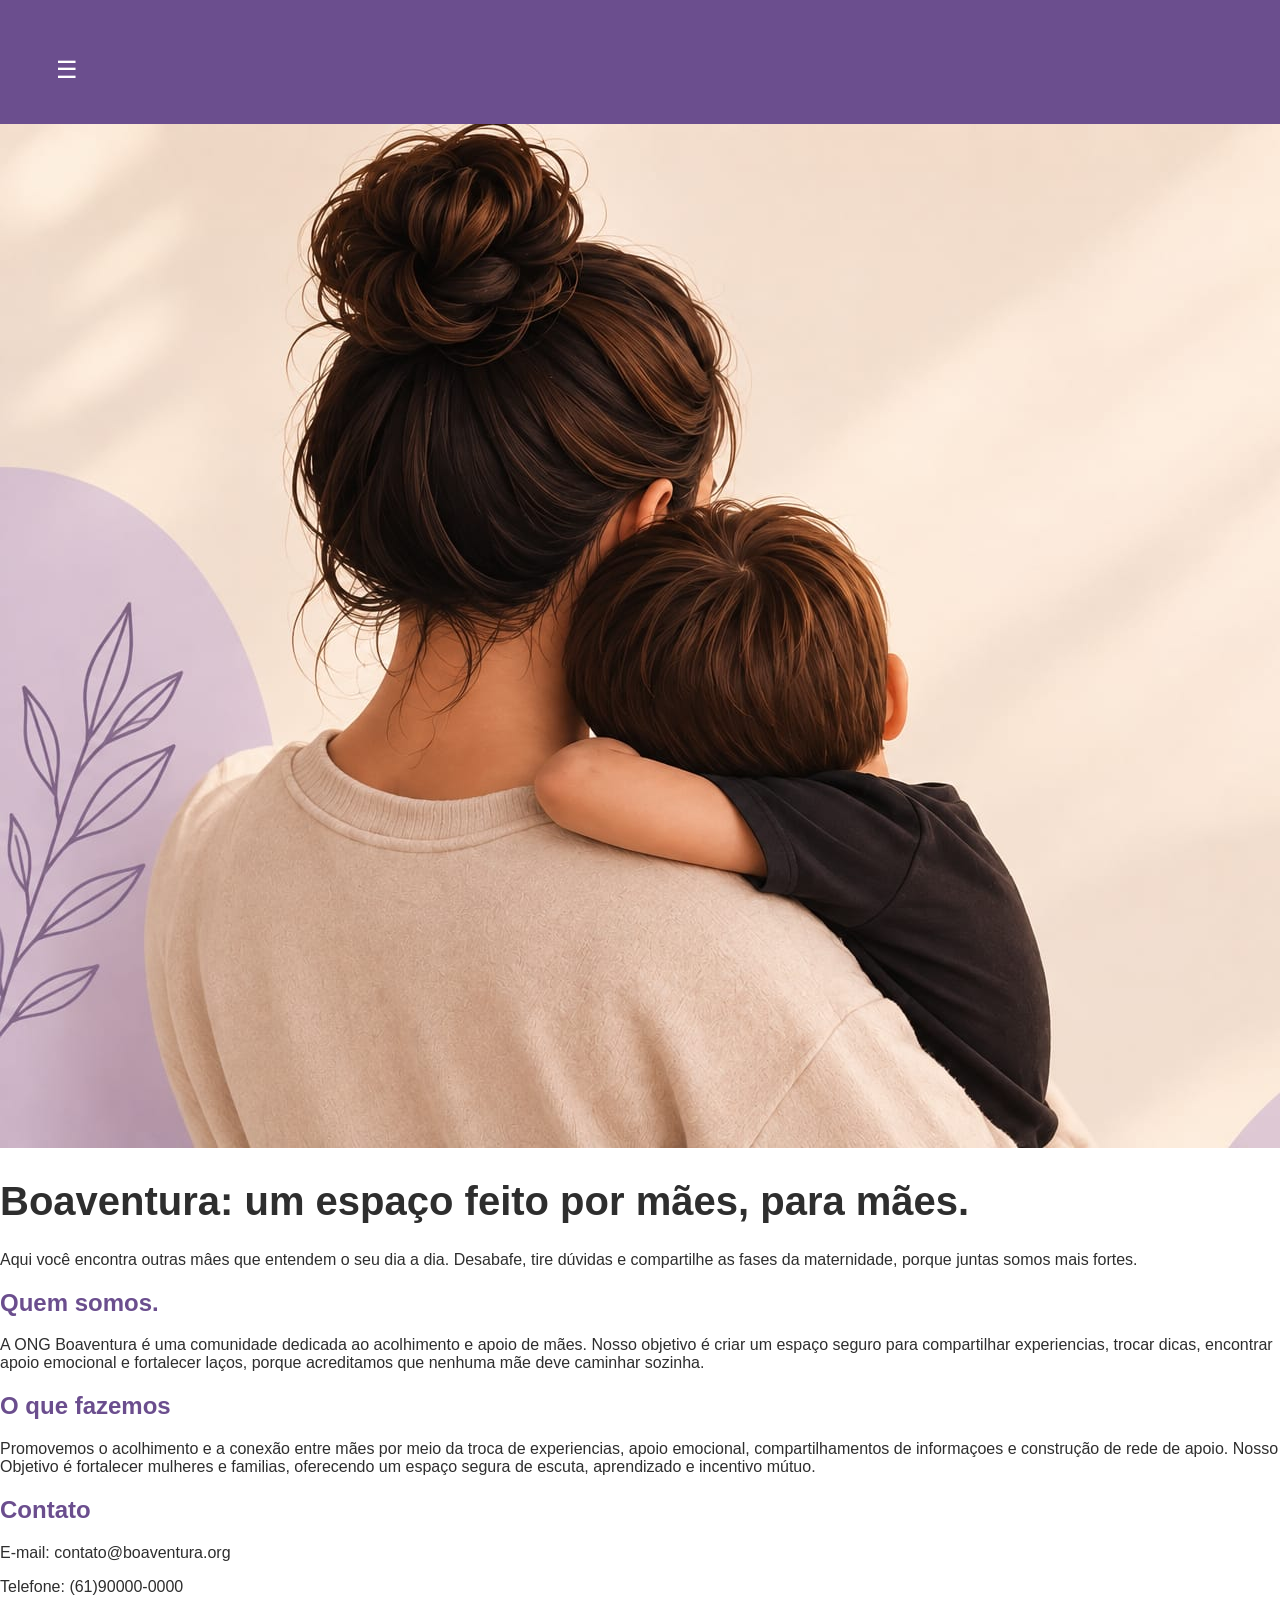
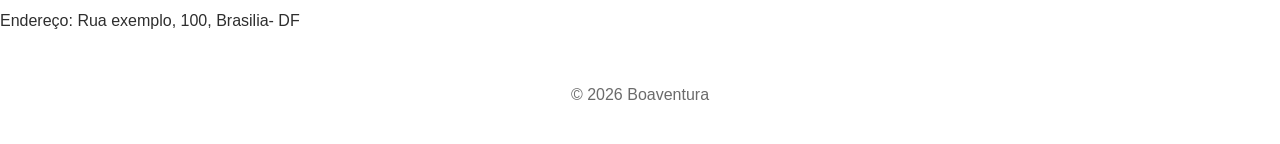
<file: index.html>
<!DOCTYPE html>
<html lang="pt-br">

<head>
    <meta charset="UTF-8">
    <meta name="viewport" content="width=device-width, initial-scale=1.0">
    <title>Ong Boaventura</title>
    <link rel="stylesheet" href="css/style.css">
</head>

<body>
    <header>
        <button class="menu-toggle" aria-label="Abrir menu">☰</button>
       <nav>
    <a href="#" data-pagina="index" class="Ativo">Início</a>
    <a href="#" data-pagina="projetos">Projetos</a>
    <a href="#" data-pagina="cadastro">Cadastro</a>
    <a href="#" data-pagina="depoimentos">Depoimentos</a>
</nav>
       
    </header>

    <main>
        <div id="conteudo">
         <img src="img/mae-e-filho.jpeg" alt="Mâe segurando o filho no colo, ambos estão de costa olhando para o horizonte">
        <h1>
            Boaventura: um espaço feito por mães, para mães.</h1>
        <p>
            Aqui você encontra outras mâes que entendem o seu dia a dia. Desabafe, tire dúvidas e compartilhe as fases
            da maternidade, porque juntas somos mais fortes.
        </p>
        <section>
            <h2>Quem somos.</h2>
            <p>A ONG Boaventura é uma comunidade dedicada ao acolhimento e apoio de mães.
                Nosso objetivo é criar um espaço seguro para compartilhar experiencias, trocar dicas, encontrar apoio
                emocional e fortalecer laços, porque acreditamos que nenhuma mãe deve caminhar sozinha.
            </p>
        </section>
        <section>
            <h2>O que fazemos</h2>
            <p>Promovemos o acolhimento e a conexão entre mães por meio da troca de experiencias, apoio emocional,
                compartilhamentos de informaçoes e construção de rede de apoio.
                Nosso Objetivo é fortalecer mulheres e familias, oferecendo um espaço segura de escuta, aprendizado e
                incentivo mútuo.
            </p>
        </section>

        <section>
        <h2> Contato</h2>
        <p> E-mail: contato@boaventura.org</p>
        <p>Telefone: (61)90000-0000</p>
        <p>Endereço: Rua exemplo, 100, Brasilia- DF</p>
    </section>
    </div>
    </main>
    <footer>
        <p>&copy; 2026 Boaventura</p>
    </footer>
<script src="/js/menu.js"></script>
<script src="/js/mascaras.js"></script>
</body>

</html>
</file>
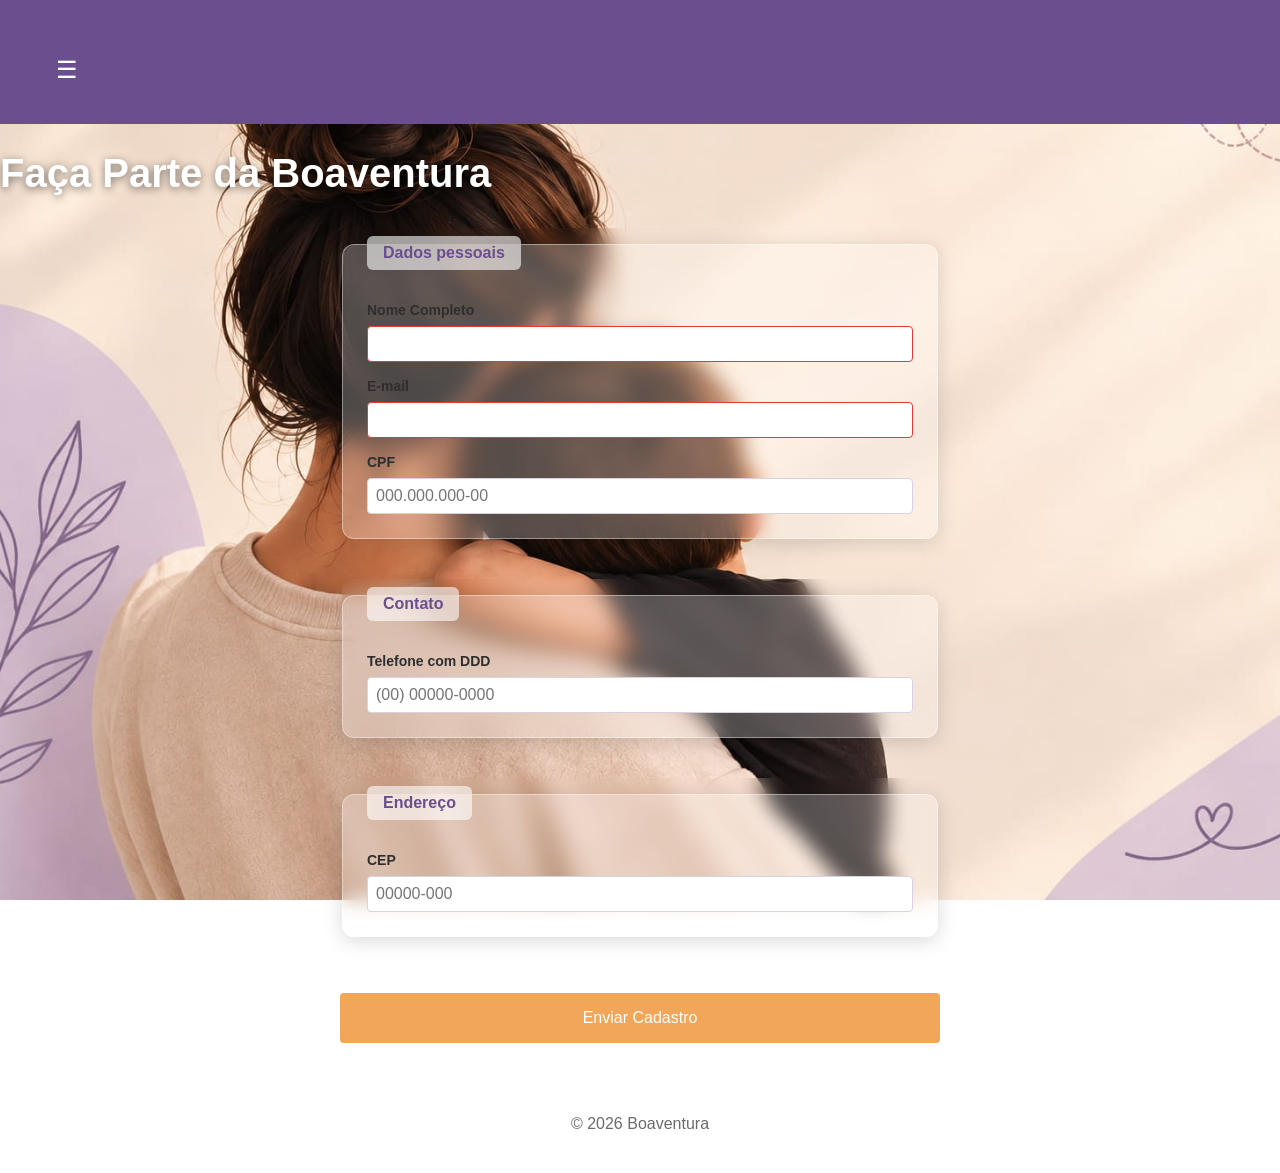
<file: pages/cadastro.html>
<!DOCTYPE html>
<html lang="pt-br">
<head>
    <meta charset="UTF-8">
    <meta name="viewport" content="width=device-width, initial-scale=1.0">
    <title> Boaventura |Cadastro </title
        >
      <link rel="stylesheet" href="../css/style.css">
</head>
<body class="pagina-cadastro">
     <header>
        <button class="menu-toggle" aria-label="Abrir menu">☰</button>
        <nav> <a href="../index.html" >Inicio</a>
            <a href="projetos.html">Projetos</a>
            <a href="../cadastro.html" class="Ativo">Cadastro</a>
        </nav>
    </header>
    <main>
        <h1 class="titulo-cadastro">Faça Parte da Boaventura</h1>
        <form> 
            <fieldset>
                <legend>Dados pessoais</legend>
                <label for="nome">Nome Completo</label>
                <input type="text" id="nome" name="nome" required>
                <label for="email">E-mail</label>
                <input type="email" id="email" name="email" required>
    <label for="cpf"> CPF</label>
    <input type="text" id="cpf" name="cpf" inputmode="numeric" required pattern="\d{3}\.\d{3}\.\d{3}-\d{2}" maxlength="14" placeholder="000.000.000-00">
</fieldset>
            

<fieldset>
    <legend>Contato</legend>
    <label for="telefone">Telefone com DDD</label>
    <input type="tel" id="telefone" name="telefone" required maxlength="15" placeholder="(00) 00000-0000" pattern="\(\d{2}\) \d{4,5}-\d{4}">
    
</fieldset>

   
<fieldset>
    <legend>Endereço</legend>
    <label for="cep">CEP

    </label>
    <input type="text" id="cep" name="cep" required
     inputmode="numeric" pattern="\d{5}-\d{3}" maxlength="9" placeholder="00000-000">
</fieldset>
<button type="submit">Enviar Cadastro</button>
<p class="alerta alerta-sucesso" id="mensagem-sucesso" style="display: none;">
    Cadastro enviado com sucesso! Entraremos em contato em breve.
</p>
<p class="alerta alerta-erro" id="mensagem-erro" style="display: none;">
    Por favor, corrija os campos destacados antes de enviar.
</p>
        </form>
    </main>
    
     <footer>
        <p>&copy; 2026 Boaventura</p>
    </footer>
<script src="../js/mascaras.js"></script>
<script src="../js/menu.js"></script>
</body>
</html>
</file>
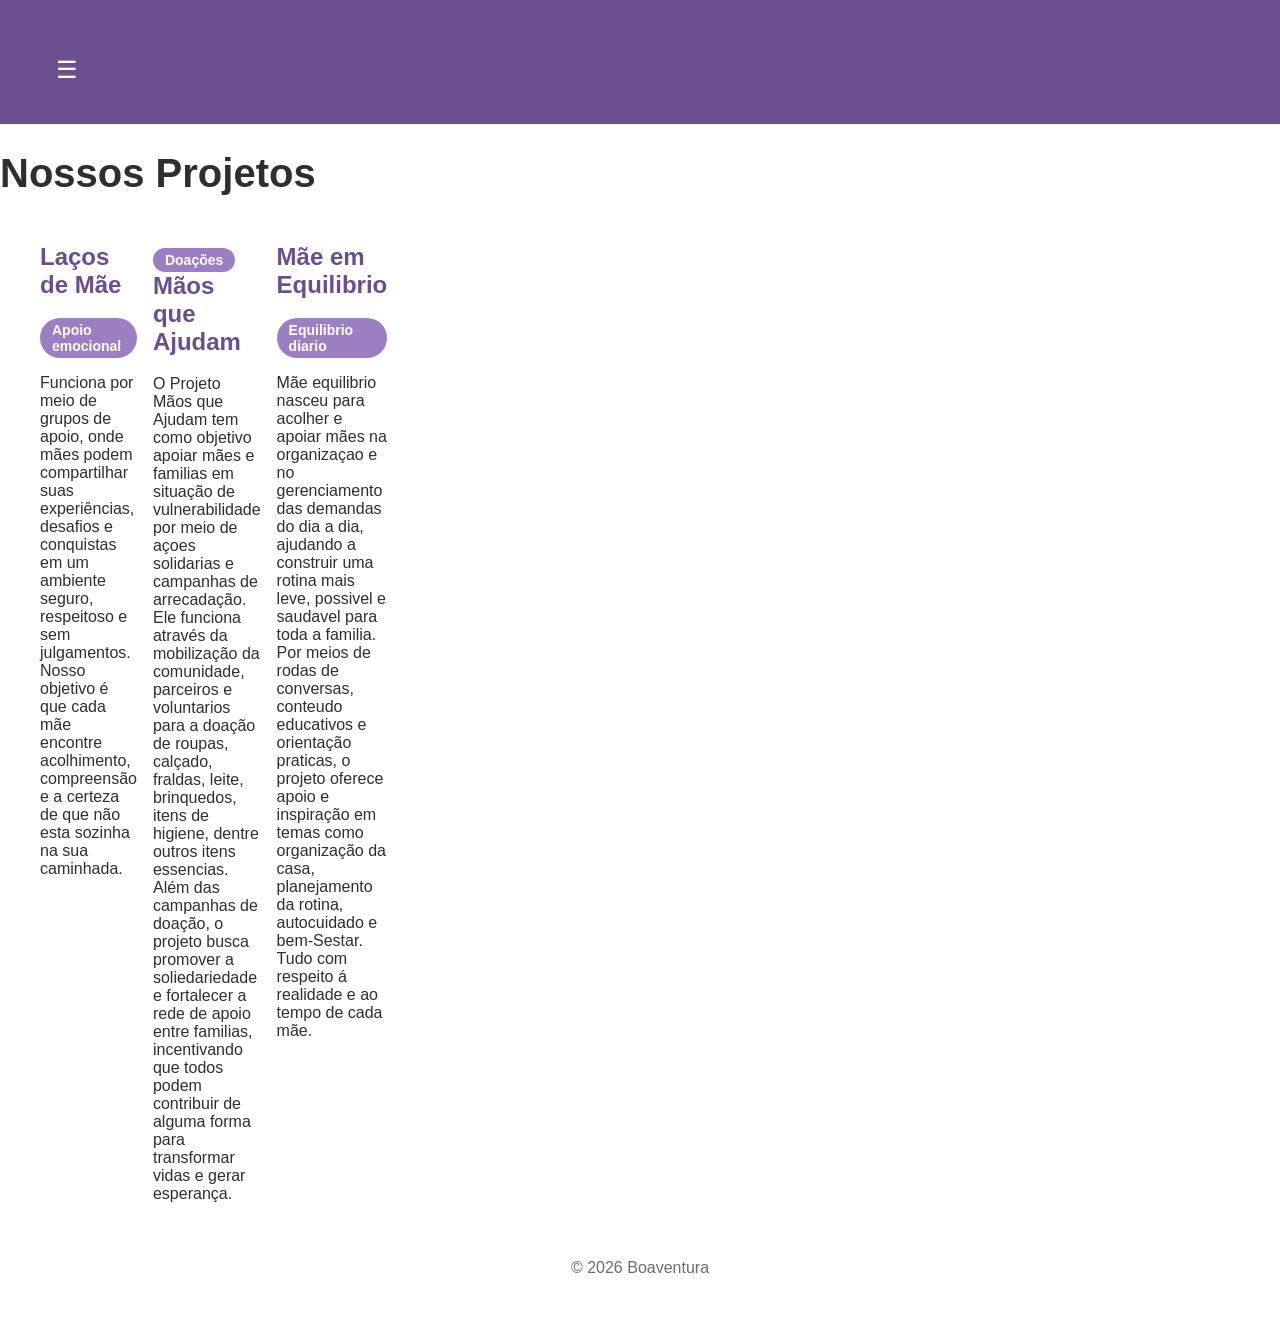
<file: pages/projetos.html>
<!DOCTYPE html>
<html lang="pt-br">

<head>
    <meta charset="UTF-8">
    <meta name="viewport" content="width=device-width, initial-scale=1.0">
    <title>Boaventura Projetos</title>
    <link rel="stylesheet" href=" ../css/style.css">
</head>

<body>


    <header>
        <button class="menu-toggle" aria-label="Abrir menu">☰</button>
        <nav> <a href="index.html" >Inicio</a>
            <a href="../projetos.html" class="Ativo">Projetos</a>
            <a href="cadastro.html">Cadastro</a>
        </nav>
    </header>

    <main>
        <h1>
            Nossos Projetos </h1>
            <section class="grid-12">
        <article class="projeto">
            <h2>Laços de Mãe</h2 >
                <span class="badge">Apoio emocional</span>
            <p>
                Funciona por meio de grupos de apoio, onde mães podem compartilhar suas experiências, desafios e
                conquistas em um ambiente seguro, respeitoso e sem julgamentos.
                Nosso objetivo é que cada mãe encontre acolhimento, compreensão e a certeza de que não esta sozinha na
                sua caminhada.
            </p>
        </article>
        <article class="projeto">
        
            <h2>
                <span class="badge"> Doações</span>
                Mãos que Ajudam
            </h2>
            <p>
                O Projeto Mãos que Ajudam tem como objetivo apoiar mães e familias em situação de vulnerabilidade por
                meio de açoes solidarias e campanhas de arrecadação.
                Ele funciona através da mobilização da comunidade, parceiros e voluntarios para a doação de roupas,
                calçado, fraldas, leite, brinquedos, itens de higiene, dentre outros itens essencias.
                Além das campanhas de doação, o projeto busca promover a soliedariedade e fortalecer a rede de apoio
                entre familias, incentivando que todos podem contribuir de alguma forma para transformar vidas e gerar
                esperança.
            </p>
        </article>
        <article class="projeto">
            <h2> Mãe em Equilibrio </h2>
            <span class="badge"> Equilibrio diario</span>
            <p>
                Mãe equilibrio nasceu para acolher e apoiar mães na organizaçao e no gerenciamento das demandas do dia
                a dia, ajudando a construir uma rotina mais leve, possivel e saudavel para toda a familia.
                Por meios de rodas de conversas, conteudo educativos e orientação praticas, o projeto oferece apoio e
                inspiração em temas como organização da casa, planejamento da rotina, autocuidado e bem-Sestar.
                Tudo com respeito á realidade e ao tempo de cada mãe.
            </p>
        </article>
</section>
    </main>

    <footer>
        <p>&copy; 2026 Boaventura</p>
    </footer>
    <script src="../js/menu.js"></script>
</body>

</html>
</file>
<file: css/style.css>
:root {
    /* Cores primárias */
    --cor-primaria: #6B4E8E;
    --cor-primaria-clara: #9B7FC2;
    --cor-secundaria: #F2A65A;

    /* Tons neutros */
    --cor-texto: #2E2E2E;
    --cor-texto-suave: #6B6B6B;
    --cor-fundo: #FFFFFF;
    --cor-fundo-suave: #F7F4FA;
    --cor-borda: #D9D2E3;

    /* Tipografia: 5 níveis */
    --fonte-titulo-grande: 2.5rem;
    --fonte-titulo: 2rem;
    --fonte-subtitulo: 1.5rem;
    --fonte-texto: 1rem;
    --fonte-pequena: 0.875rem;

    /* Espaçamento modular (escala de 8px) */
    --espaco-xs: 0.5rem;
    --espaco-sm: 1rem;
    --espaco-md: 1.5rem;
    --espaco-lg: 2rem;
    --espaco-xl: 3rem;
} 
body {
    font-family: 'Arial', sans-serif;
    font-size: var(--fonte-texto);
    color: var(--cor-texto);
    background-color: var(--cor-fundo);
    margin: 0;
}

header {
    background-color: var(--cor-primaria);
    color: var(--cor-fundo);
    padding: var(--espaco-md);

    background-color: var(--cor-primaria);
    color: var(--cor-fundo);
    padding: var(--espaco-md);
    display: flex;
    justify-content: space-between;
    align-items: center;
}

nav {
    display: flex;
    gap: var(--espaco-md);
}




h1 {
    font-size: var(--fonte-titulo-grande);
}

h2 {
    font-size: var(--fonte-subtitulo);
    color: var(--cor-primaria);
}
nav a {
    color: var(--cor-fundo);
    text-decoration: none;
    padding: var(--espaco-xs) var(--espaco-sm);
    border-radius: 4px;
    transition: background-color 0.2s ease, color 0.2s ease;
}

nav a:hover {
    background-color: rgba(255, 255, 255, 0.15);
}

nav a:focus {
    outline: 2px solid var(--cor-fundo);
    outline-offset: 2px;
}

nav a.ativo {
    background-color: var(--cor-secundaria);
    font-weight: bold;
}

form {
    max-width: 600px;
    margin: var(--espaco-lg) auto;
    padding: 0 var(--espaco-md);
}

fieldset {
    border: 1px solid var(--cor-borda);
    border-radius: 8px;
    padding: var(--espaco-md);
    margin-bottom: var(--espaco-md);
}

legend {
    font-weight: bold;
    color: var(--cor-primaria);
    background: rgba(255, 255, 255, 0.6);
    padding: var(--espaco-xs) var(--espaco-sm);
    border-radius: 6px;
    position: relative;
    top: 0.5rem;
}

label {
    display: block;
    margin-top: var(--espaco-sm);
    font-size: var(--fonte-pequena);
    color: var(--cor-texto);
    font-weight: 600;
}

input {
    width: 100%;
    padding: var(--espaco-xs);
    margin-top: var(--espaco-xs);
    border: 1px solid var(--cor-borda);
    border-radius: 4px;
    font-size: var(--fonte-texto);
    box-sizing: border-box;
    transition: border-color 0.3s ease, box-shadow 0.3s ease;
}
input:focus {
    outline: none;
    border-color: var(--cor-primaria);
    box-shadow: 0 0 0 3px rgba(107, 78, 142, 0.2);
}

input:valid {
    border-color: #4CAF50;
}

input:invalid:not(:placeholder-shown) {
    border-color: #E53935;
}






button {
     background-color: var(--cor-secundaria);
    color: var(--cor-fundo);
    border: none;
    padding: var(--espaco-sm) var(--espaco-lg);
    border-radius: 4px;
    font-size: var(--fonte-texto);
    cursor: pointer;
    margin-top: var(--espaco-sm);
    transition: background-color 0.3s ease, transform 0.2s ease, box-shadow 0.2s ease;
}

button:hover {
    background-color: var(--cor-primaria);
    transform: translateY(-2px);
    box-shadow: 0 4px 10px rgba(0, 0, 0, 0.2);
}

button:focus {
    outline: 3px solid var(--cor-primaria-clara);
    outline-offset: 2px;
}

button:active {
    transform: translateY(0);
    box-shadow: none;
}

button:disabled {
    background-color: var(--cor-borda);
    color: var(--cor-texto-suave);
    cursor: not-allowed;
    transform: none;
}






.pagina-cadastro {
    background-image: url('../img/mae-e-filho.jpeg');
    background-size: cover;
    background-position: center;
    background-attachment: fixed;
    min-height: 100vh;
}

fieldset {
    background: rgba(255, 255, 255, 0.25);
    backdrop-filter: blur(10px);
    border: 1px solid rgba(255, 255, 255, 0.4);
    border-radius: 12px;
    padding: var(--espaco-md);
    margin-bottom: var(--espaco-md);
    box-shadow: 0 4px 20px rgba(0, 0, 0, 0.15);
}

.titulo-cadastro {
    color: var(--cor-fundo);
    text-shadow: 0 2px 8px rgba(0, 0, 0, 0.5);
}
.grid-12 {
    display: grid;
    grid-template-columns: repeat(12, 1fr);
    gap: var(--espaco-sm);
    max-width: 1200px;
    margin: 0 auto;
    padding: 0 var(--espaco-md);
}

/* Celular pequeno */
@media (max-width: 480px) {
    .grid-12 { grid-template-columns: repeat(1, 1fr); }
    h1 { font-size: var(--fonte-titulo); }

    .menu-toggle {
        display: block;
        background: none;
        border: none;
        color: var(--cor-fundo);
        font-size: 1.5rem;
        cursor: pointer;
    }

    nav {
        display: none;
        flex-direction: column;
        width: 100%;
        position: absolute;
        top: 60px;
        left: 0;
        background-color: var(--cor-primaria);
        padding: var(--espaco-sm);
    }
}

/* Celular grande */
@media (min-width: 481px) and (max-width: 768px) {
    .grid-12 { grid-template-columns: repeat(2, 1fr); }
}

/* Tablet */
@media (min-width: 769px) and (max-width: 1024px) {
    .grid-12 { grid-template-columns: repeat(6, 1fr); }
}

/* Notebook */
@media (min-width: 1025px) and (max-width: 1440px) {
    .grid-12 { grid-template-columns: repeat(12, 1fr); }
}

/* Tela grande */
@media (min-width: 1441px) {
    .grid-12 { grid-template-columns: repeat(12, 1fr); }
    .grid-12 { max-width: 1400px; }
}

footer {
    display: flex;
    justify-content: center;
    padding: var(--espaco-md);
    color: var(--cor-texto-suave);
}

form {
    display: flex;
    flex-direction: column;
    gap: var(--espaco-sm);
}


nav.aberto {
    display: flex;
}

.menu-toggle {
        display: block;
        background: none;
        border: none;
        color: var(--cor-fundo);
        font-size: 1.5rem;
        cursor: pointer;
    }

    nav {
        display: none;
        flex-direction: column;
        width: 100%;
        position: absolute;
        top: 60px;
        left: 0;
        background-color: var(--cor-primaria);
        padding: var(--espaco-sm);
    }

    .badge {
    display: inline-block;
    padding: 0.25rem 0.75rem;
    border-radius: 999px;
    font-size: var(--fonte-pequena);
    font-weight: 600;
    background-color: var(--cor-primaria-clara);
    color: var(--cor-fundo);
}
.alerta {
    padding: var(--espaco-sm) var(--espaco-md);
    border-radius: 6px;
    margin-top: var(--espaco-sm);
    font-size: var(--fonte-pequena);
}

.alerta-sucesso {
    background-color: #E8F5E9;
    color: #2E7D32;
    border-left: 4px solid #4CAF50;
}

.alerta-erro {
    background-color: #FFEBEE;
    color: #C62828;
    border-left: 4px solid #E53935;
}
.alerta-aviso {
    background-color: #FFF8E1;
    color: #F57F17;
    border-left: 4px solid #FFB300;
}

.campo-invalido {
  border: 2px solid #e53935;
  background-color: #fff0f0;
}

.campo-valido {
  border: 2px solid #43a047;
}
</file>
